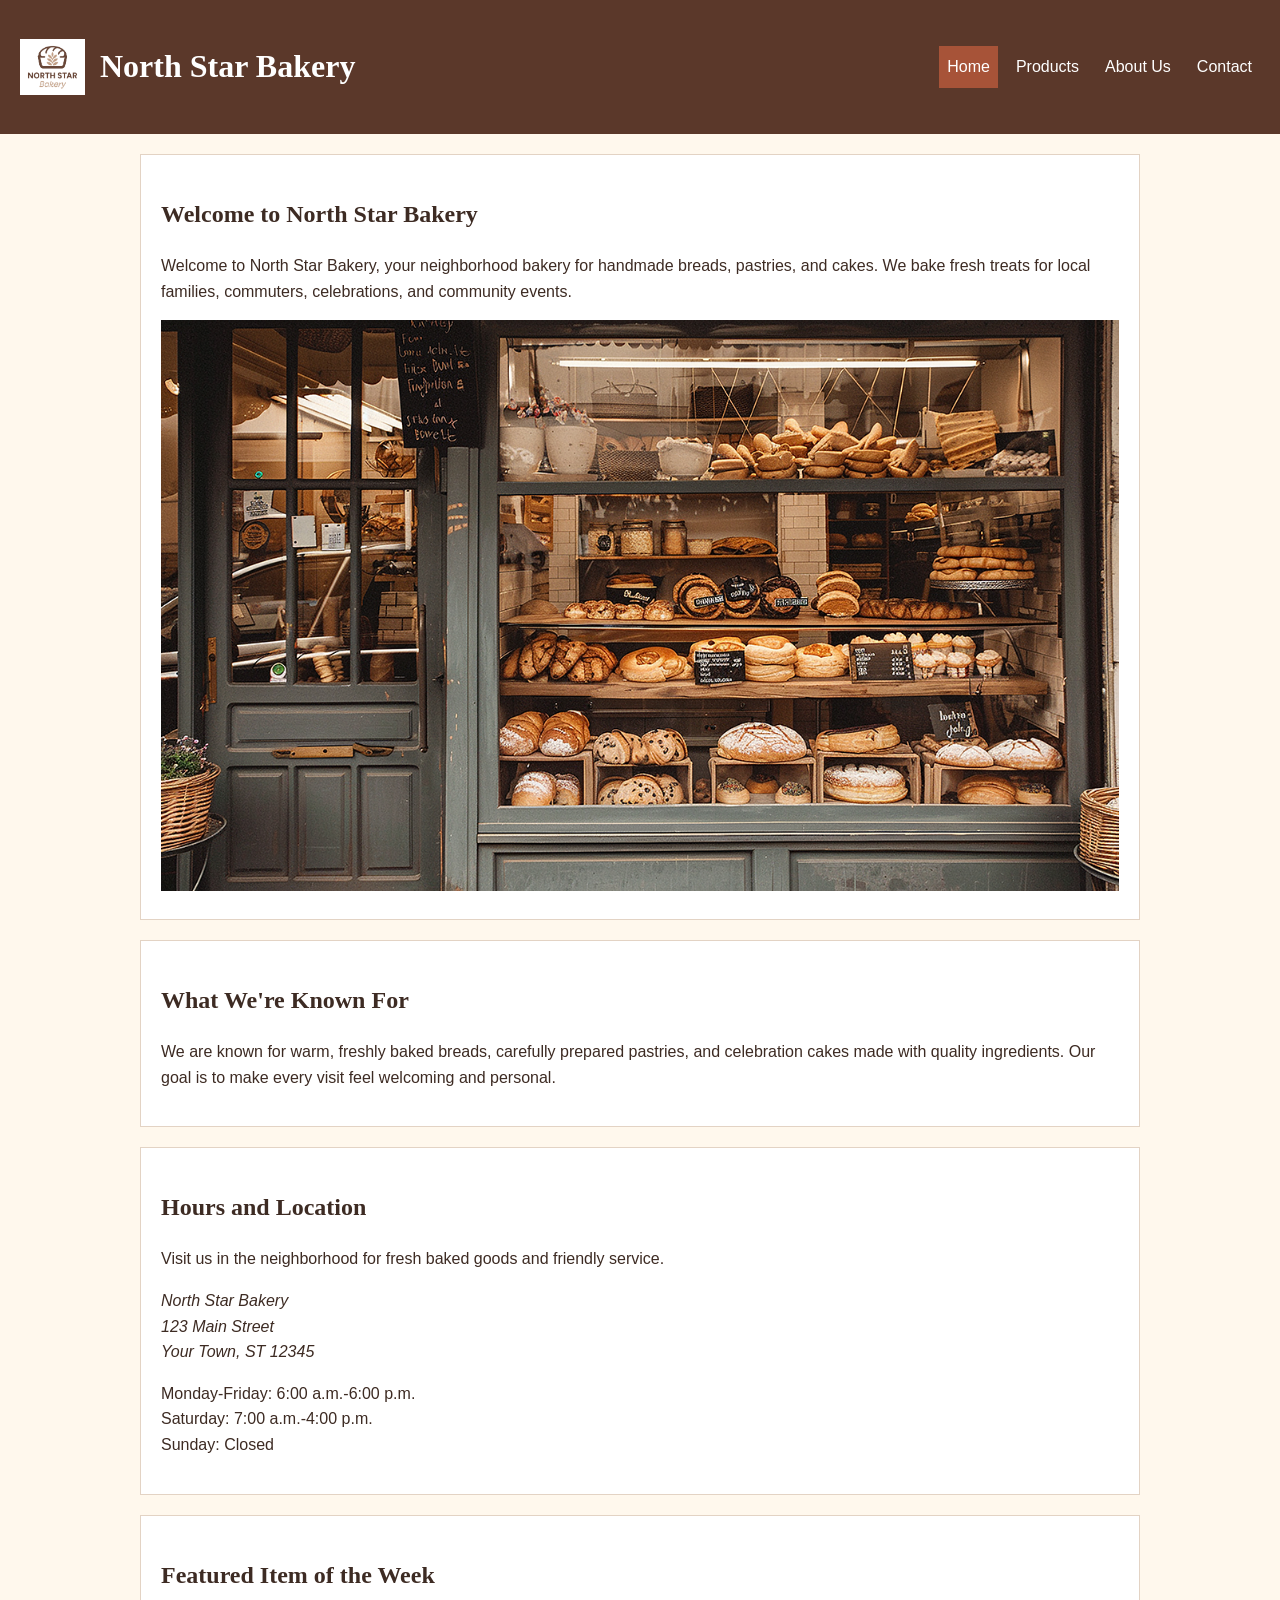
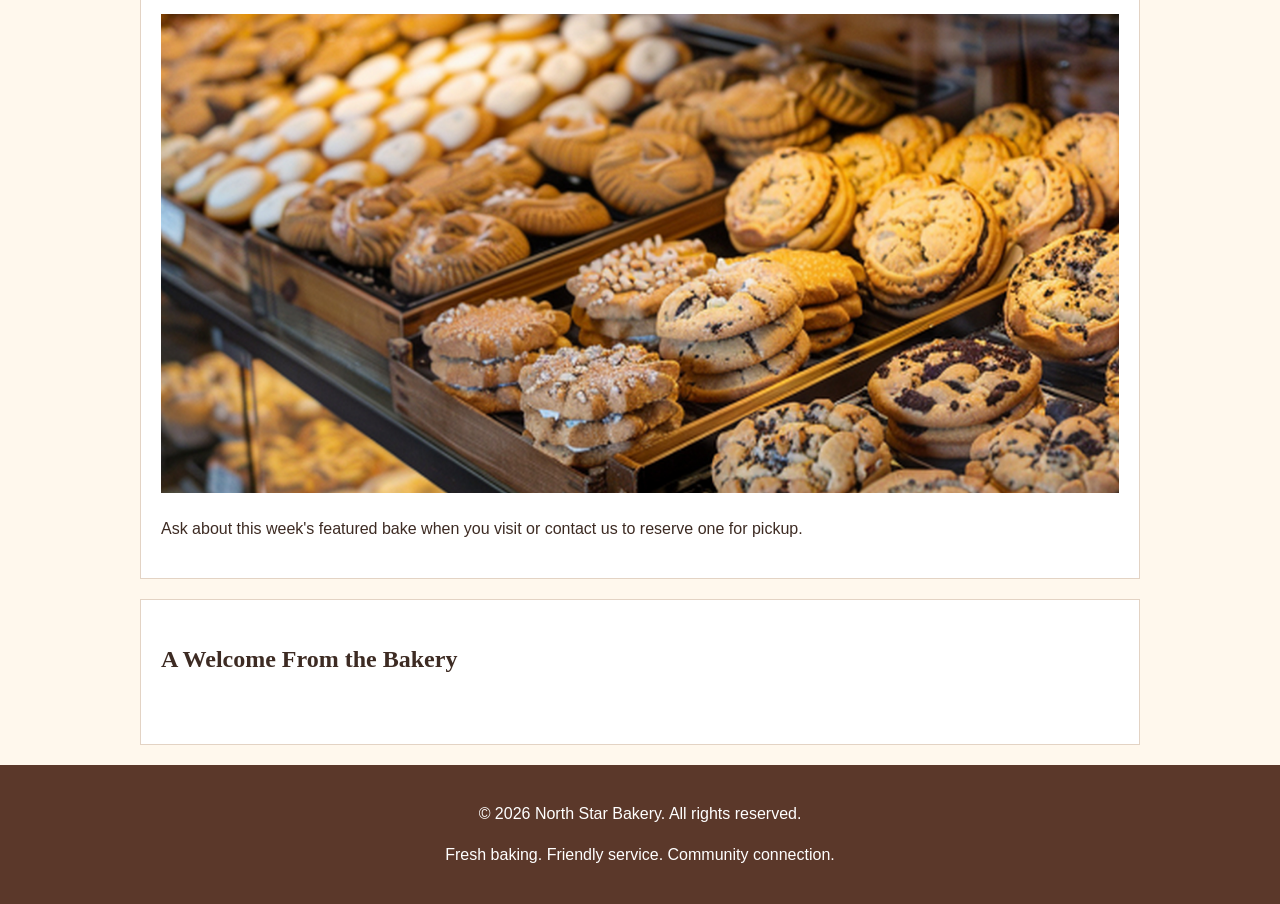
<file: index.html>
<!DOCTYPE html>
<html lang="en">
 <head>
  <meta charset="utf-8"/>
  <meta content="width=device-width, initial-scale=1.0" name="viewport"/>
  <title>
   North Star Bakery | Home
  </title>
  <link href="styles.css" rel="stylesheet"/>
  <meta content="North Star Bakery: handmade breads, pastries, cakes, and friendly neighborhood service." name="description"/>
 </head>
 <body>
  <header class="site-header">
   <div class="brand">
    <img alt="North Star Bakery logo" class="brand-logo" loading="lazy" src="bakery-logo.png"/>
    <h1>
     North Star Bakery
    </h1>
   </div>
   <nav aria-label="Main navigation" class="site-nav">
    <a aria-current="page" href="index.html">
     Home
    </a>
    <a href="products.html">
     Products
    </a>
    <a href="about.html">
     About Us
    </a>
    <a href="contact.html">
     Contact
    </a>
   </nav>
  </header>
  <main class="page-container">
   <section class="content-card intro-card hero-card">
    <h2>
     Welcome to North Star Bakery
    </h2>
    <p>
     Welcome to North Star Bakery, your neighborhood bakery for
                handmade breads, pastries, and cakes. We bake fresh treats
                for local families, commuters, celebrations, and community events.
    </p>
    <img alt="Front entrance of North Star Bakery storefront" loading="lazy" src="bakery-storefront.png"/>
   </section>
   <section class="content-card">
    <h2>
     What We're Known For
    </h2>
    <p>
     We are known for warm, freshly baked breads, carefully prepared
                pastries, and celebration cakes made with quality ingredients.
                Our goal is to make every visit feel welcoming and personal.
    </p>
   </section>
   <section class="content-card details-card">
    <h2>
     Hours and Location
    </h2>
    <p>
     Visit us in the neighborhood for fresh baked goods and friendly
                service.
    </p>
    <address>
     North Star Bakery
     <br/>
     123 Main Street
     <br/>
     Your Town, ST 12345
    </address>
    <p>
     Monday-Friday: 6:00 a.m.-6:00 p.m.
     <br/>
     Saturday: 7:00 a.m.-4:00 p.m.
     <br/>
     Sunday: Closed
    </p>
   </section>
   <section class="content-card feature-card">
    <h2>
     Featured Item of the Week
    </h2>
    <picture>
     <source media="(min-width: 800px)" srcset="bakery-feature-large.png"/>
     <source media="(max-width: 799px)" srcset="bakery-feature-small.png"/>
     <img alt="Featured freshly baked bakery item of the week" loading="lazy" src="bakery-feature-small.png"/>
    </picture>
    <p>
     Ask about this week's featured bake when you visit or contact us
                to reserve one for pickup.
    </p>
   </section>
   <section class="content-card">
    <h2>
     A Welcome From the Bakery
    </h2>
    <audio class="responsive-media" controls="">
     <source src="bakery-welcome.mp3" type="audio/mpeg"/>
     Your browser does not support the audio element.
                Please visit North Star Bakery in person for a warm welcome.
    </audio>
   </section>
  </main>
  <footer class="site-footer">
   <p>
    © 2026 North Star Bakery. All rights reserved.
   </p>
   <p>
    Fresh baking. Friendly service. Community connection.
   </p>
  </footer>
 </body>
</html>
</file>
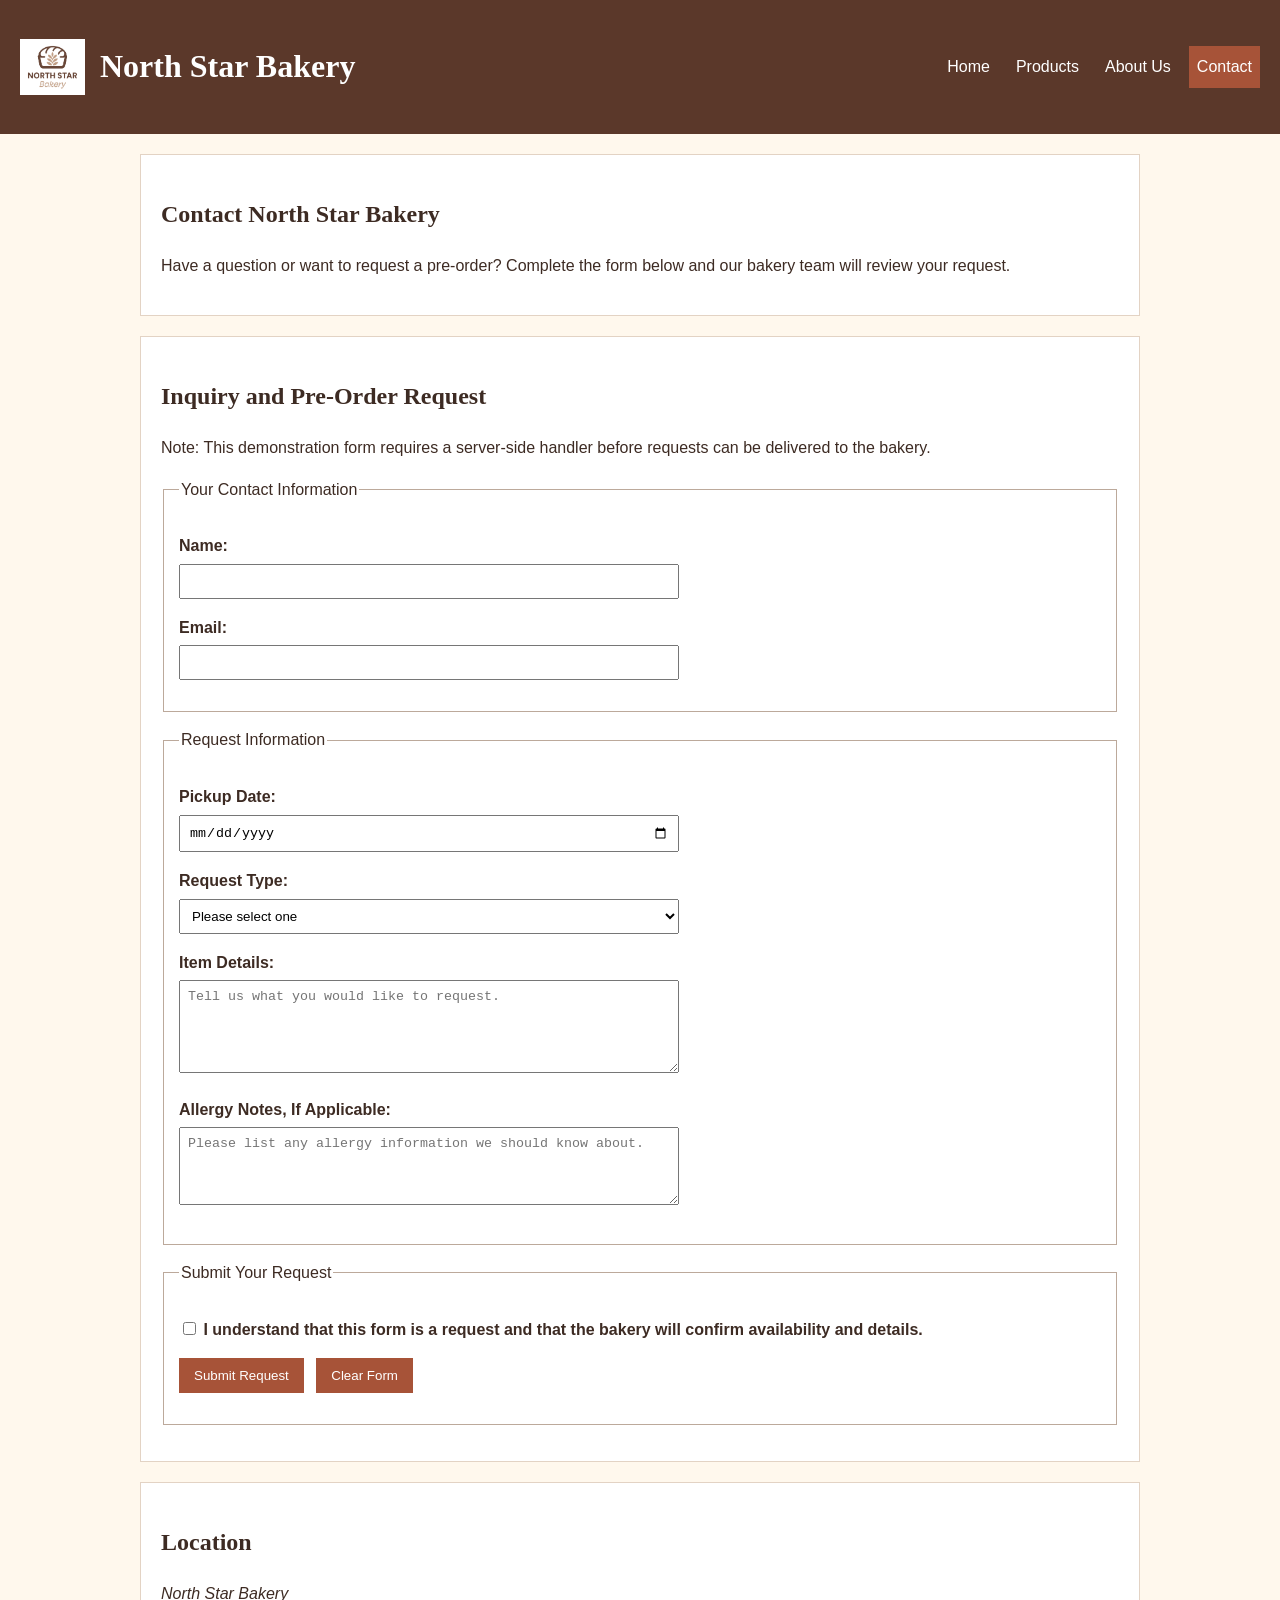
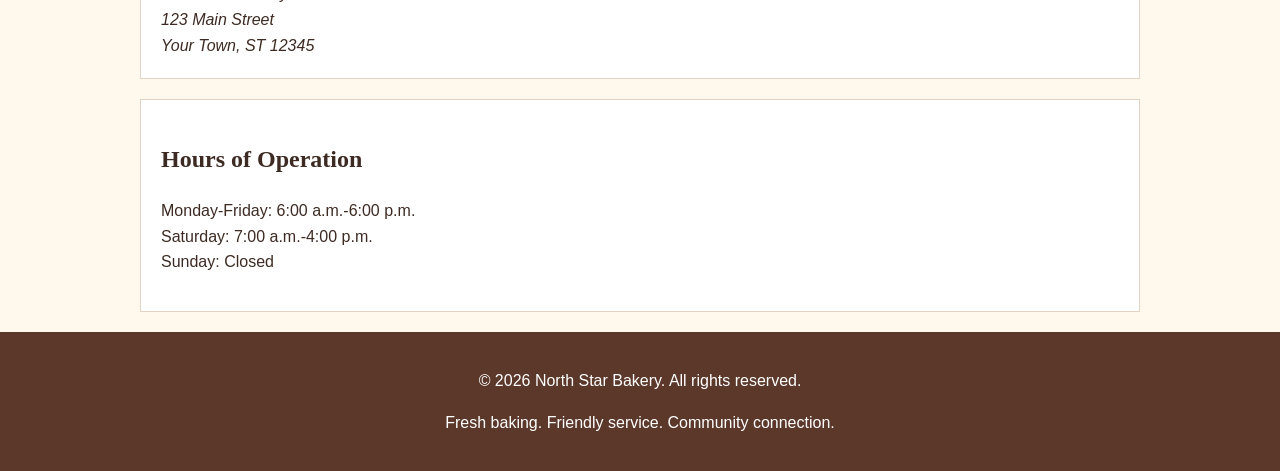
<file: contact.html>
<!DOCTYPE html>

<html lang="en">
<head>
<meta charset="utf-8"/>
<meta content="width=device-width, initial-scale=1.0" name="viewport"/>
<title>
   North Star Bakery | Contact and Pre-Orders
  </title>
<link href="styles.css" rel="stylesheet"/>
<meta content="North Star Bakery: handmade breads, pastries, cakes, and friendly neighborhood service." name="description"/>
<script defer="True" src="script.js"></script></head>
<body>
<header class="site-header">
<div class="brand">
<img alt="North Star Bakery logo" class="brand-logo" loading="lazy" src="bakery-logo.png"/>
<h1>
     North Star Bakery
    </h1>
</div>
<nav aria-label="Main navigation" class="site-nav">
<a href="index.html">
     Home
    </a>
<a href="products.html">
     Products
    </a>
<a href="about.html">
     About Us
    </a>
<a aria-current="page" href="contact.html">
     Contact
    </a>
</nav>
</header>
<main class="page-container">
<section class="content-card intro-card">
<h2>
     Contact North Star Bakery
    </h2>
<p>
     Have a question or want to request a pre-order? Complete the
                form below and our bakery team will review your request.
    </p>
</section>
<section class="content-card form-card">
<h2>
     Inquiry and Pre-Order Request
    </h2>
<p class="form-note">
     Note: This demonstration form requires a server-side handler before requests can be delivered to the bakery.
    </p>
<form action="#" aria-label="Bakery inquiry and pre-order form" id="contact-form" method="post" novalidate="novalidate">
<fieldset class="form-group">
<legend>
       Your Contact Information
      </legend>
<p class="form-field">
<label for="name">
        Name:
       </label>
<br/>
<input id="name" minlength="2" name="name" pattern="[A-Za-z]+" required="" type="text"/><span aria-atomic="true" aria-live="polite" class="field-error" id="name-error"></span>
</p>
<p class="form-field">
<label for="email">
        Email:
       </label>
<br/>
<input id="email" name="email" required="" type="email"/><span aria-atomic="true" aria-live="polite" class="field-error" id="email-error"></span>
</p>
</fieldset>
<fieldset class="form-group">
<legend>
       Request Information
      </legend>
<p class="form-field">
<label for="pickup-date">
        Pickup Date:
       </label>
<br/>
<input id="pickup-date" name="pickup-date" required="" type="date"/><span aria-atomic="true" aria-live="polite" class="field-error" id="pickup-date-error"></span>
</p>
<p class="form-field">
<label for="request-type">
        Request Type:
       </label>
<br/>
<select id="request-type" name="request-type" required="">
<option value="">
         Please select one
        </option>
<option value="pre-order">
         Pre-Order
        </option>
<option value="general-question">
         General Question
        </option>
<option value="event-inquiry">
         Event Inquiry
        </option>
</select><span aria-atomic="true" aria-live="polite" class="field-error" id="request-type-error"></span>
</p>
<p class="form-field">
<label for="item-details">
        Item Details:
       </label>
<br/>
<textarea cols="40" id="item-details" maxlength="500" minlength="5" name="item-details" placeholder="Tell us what you would like to request." required="" rows="5"></textarea><span aria-atomic="true" aria-live="polite" class="field-error" id="item-details-error"></span>
</p>
<p class="form-field">
<label for="allergy-notes">
        Allergy Notes, If Applicable:
       </label>
<br/>
<textarea cols="40" id="allergy-notes" maxlength="500" name="allergy-notes" placeholder="Please list any allergy information we should know about." rows="4"></textarea>
</p>
</fieldset>
<fieldset class="form-group">
<legend>
       Submit Your Request
      </legend>
<p class="checkbox-field">
<input id="contact-agreement" name="contact-agreement" required="" type="checkbox"/>
<label for="contact-agreement">
        I understand that this form is a request and that
                            the bakery will confirm availability and details.
       </label>
</p><span aria-atomic="true" aria-live="polite" class="field-error" id="contact-agreement-error"></span>
<p class="form-actions">
<button type="submit">
        Submit Request
       </button>
<button type="reset">
        Clear Form
       </button>
</p>
</fieldset>
<p aria-live="polite" id="form-status"></p></form>
</section>
<section class="content-card">
<h2>
     Location
    </h2>
<address>
     North Star Bakery
     <br/>
     123 Main Street
     <br/>
     Your Town, ST 12345
    </address>
</section>
<section class="content-card">
<h2>
     Hours of Operation
    </h2>
<p>
     Monday-Friday: 6:00 a.m.-6:00 p.m.
     <br/>
     Saturday: 7:00 a.m.-4:00 p.m.
     <br/>
     Sunday: Closed
    </p>
</section>
</main>
<footer class="site-footer">
<p>
    © 2026 North Star Bakery. All rights reserved.
   </p>
<p>
    Fresh baking. Friendly service. Community connection.
   </p>
</footer>
</body>
</html>
</file>
<file: styles.css>
body {
    margin: 0;
    background-color: #fff8ed;
    color: #3d2b23;
    font-family: Arial, sans-serif;
    line-height: 1.6;
}

h1, h2, h3 {
    font-family: Georgia, serif;
}

.site-header, .site-footer {
    background-color: #5b382a;
    color: white;
    padding: 20px;
    text-align: center;
}

.brand-logo {
    width: 65px;
    height: auto;
}

.site-nav {
    display: flex;
    flex-wrap: wrap;
    justify-content: center;
    gap: 10px;
}

.site-nav a {
    color: white;
    text-decoration: none;
    padding: 8px;
}

.site-nav a:hover, .site-nav a[aria-current="page"] {
    background-color: #a75338;
}

.page-container {
    max-width: 1000px;
    margin: 20px auto;
    padding: 0 15px;
}

.content-card {
    background-color: white;
    border: 1px solid #e3d3c4;
    padding: 20px;
    margin-bottom: 20px;
}

.content-card img, video, audio {
    max-width: 100%;
    height: auto;
}

figure {
    margin: 0;
}

.team-member {
    margin-bottom: 15px;
}

fieldset {
    border: 1px solid #bca99b;
    margin-bottom: 15px;
    padding: 15px;
}

label {
    font-weight: bold;
}

input:not([type="checkbox"]), select, textarea {
    width: 100%;
    max-width: 500px;
    padding: 8px;
    margin-top: 5px;
    box-sizing: border-box;
}

button {
    background-color: #a75338;
    color: white;
    border: none;
    padding: 10px 15px;
    margin-right: 8px;
    cursor: pointer;
}

button:hover {
    background-color: #5b382a;
}

@media (min-width: 700px) {
    .site-header {
        display: flex;
        justify-content: space-between;
        align-items: center;
        text-align: left;
    }

    .brand {
        display: flex;
        align-items: center;
        gap: 15px;
    }

    .team-grid {
        display: flex;
        gap: 20px;
    }

    .team-member {
        flex: 1;
    }
}

.favorite-button { margin-top: 10px; }
#favorites-list { padding-left: 25px; }
.field-error { display: block; color: #a52a2a; font-size: 0.9em; margin-top: 4px; }
#form-status { font-weight: bold; }
input[aria-invalid="true"], select[aria-invalid="true"], textarea[aria-invalid="true"] { border: 2px solid #a52a2a; }
</file>
